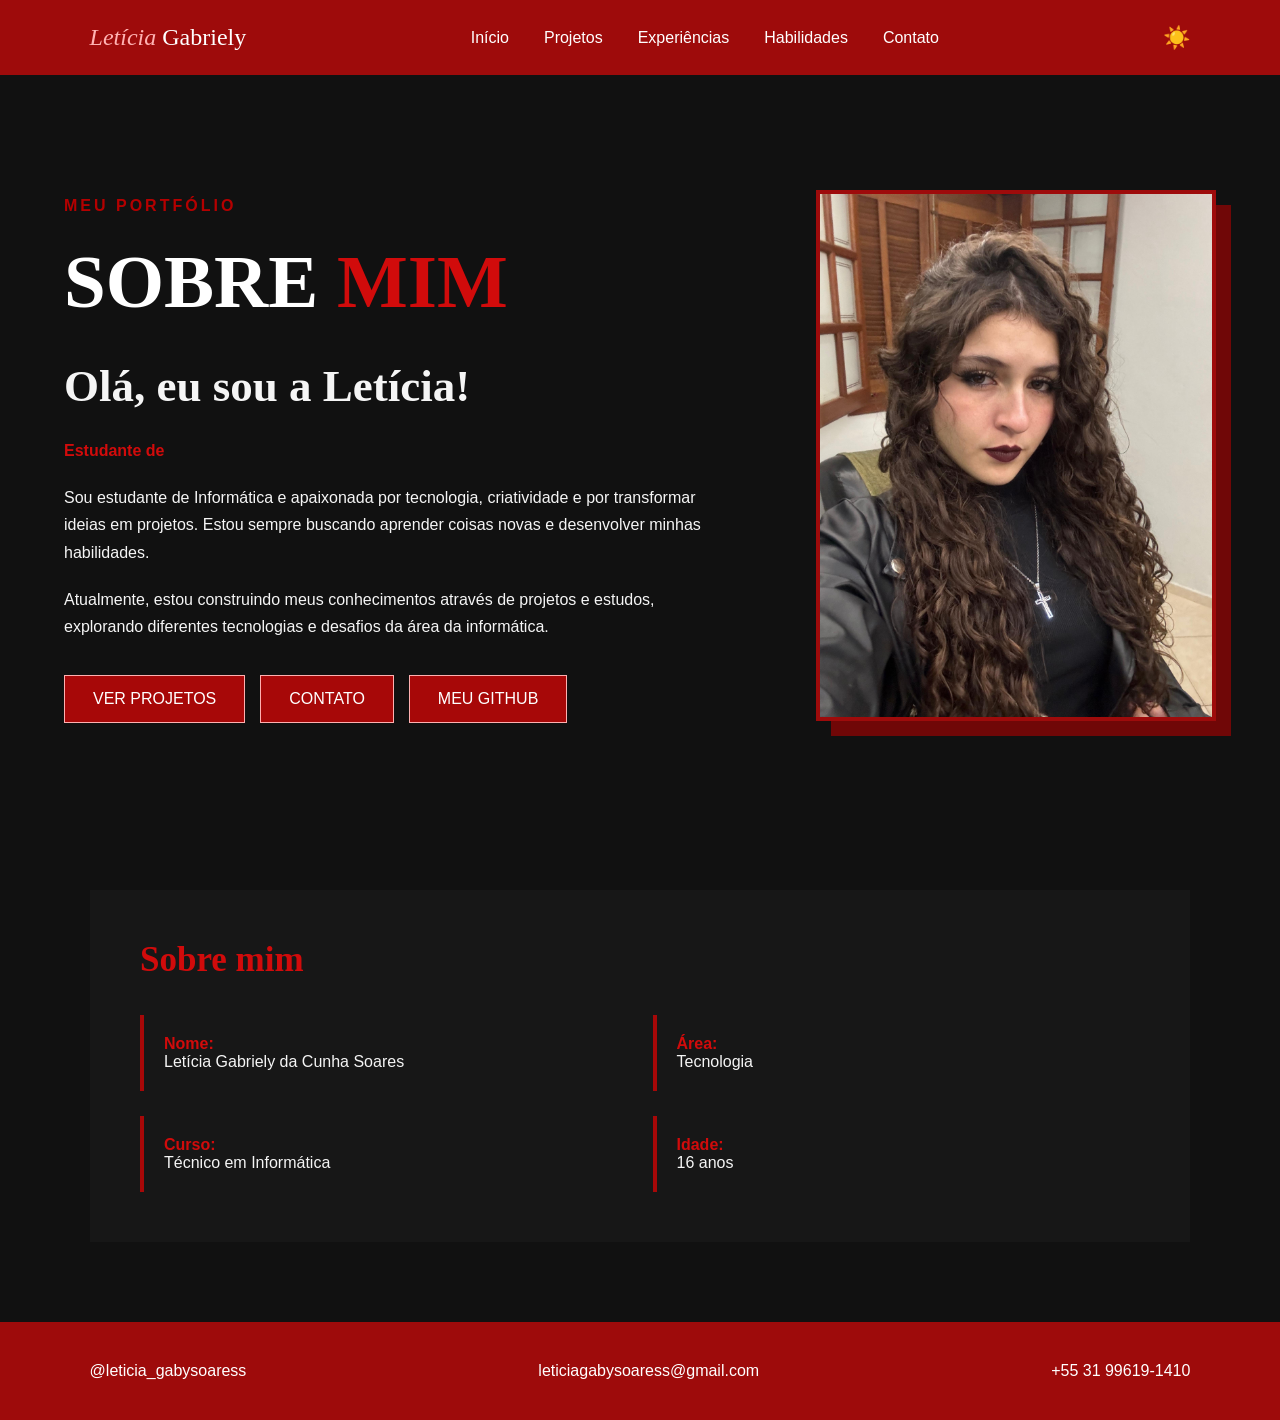
<file: index.html>
<!DOCTYPE html>
<html lang="pt-BR">

<head>
<meta charset="UTF-8">
<meta name="viewport" content="width=device-width, initial-scale=1.0">

<title>Portfólio - Letícia Gabriely</title>

<link rel="stylesheet" href="style.css">
</head>

<body>


<header>

<nav class="navbar">

<a href="index.html" class="logo">
<span>Letícia</span> Gabriely
</a>

<button class="menu-btn" id="menuBtn">
☰
</button>

<ul class="nav-links" id="navLinks">
<li><a href="index.html">Início</a></li>
<li><a href="projetos.html">Projetos</a></li>
<li><a href="experiencias.html">Experiências</a></li>
<li><a href="habilidades.html">Habilidades</a></li>
<li><a href="contato.html">Contato</a></li>
</ul>

<button id="themeBtn" class="theme-btn">
☀️
</button>

</nav>

</header>


<main>

<section class="hero">

<div class="hero-text">

<p class="small-title">
MEU PORTFÓLIO 
</p>

<h1>
SOBRE <span>MIM</span>
</h1>

<h2>
Olá, eu sou a Letícia!
</h2>

<p class="typing">
<span id="typingText"></span>
</p>

<p>
Sou estudante de Informática e apaixonada por tecnologia,
criatividade e por transformar ideias em projetos.
Estou sempre buscando aprender coisas novas e desenvolver
minhas habilidades.
</p>

<p>
Atualmente, estou construindo meus conhecimentos através
de projetos e estudos, explorando diferentes tecnologias
e desafios da área da informática.
</p>

<div class="buttons">

<a href="projetos.html" class="btn">
VER PROJETOS
</a>

<a href="contato.html" class="btn">
CONTATO
</a>

<a href="https://github.com/" target="_blank" class="btn">
MEU GITHUB
</a>

</div>

</div>


<div class="hero-image">

<img src="WhatsApp Image 2026-09-04 at 19.53.06.jpeg" alt="Foto de Letícia">

</div>

</section>


<section class="about">

<h2>Sobre mim</h2>

<div class="about-grid">

<div>
<strong>Nome:</strong>
<p>Letícia Gabriely da Cunha Soares</p>
</div>

<div>
<strong>Área:</strong>
<p>Tecnologia</p>
</div>

<div>
<strong>Curso:</strong>
<p>Técnico em Informática</p>
</div>

<div>
<strong>Idade:</strong>
<p>16 anos</p>
</div>

</div>

</section>

</main>



<footer>

<p>@leticia_gabysoaress</p>

<p>leticiagabysoaress@gmail.com</p>

<p>+55 31 99619-1410</p>

</footer>


<button id="topBtn" class="top-btn">
↑
</button>


<script src="script.js"></script>

</body>

</html>
</file>
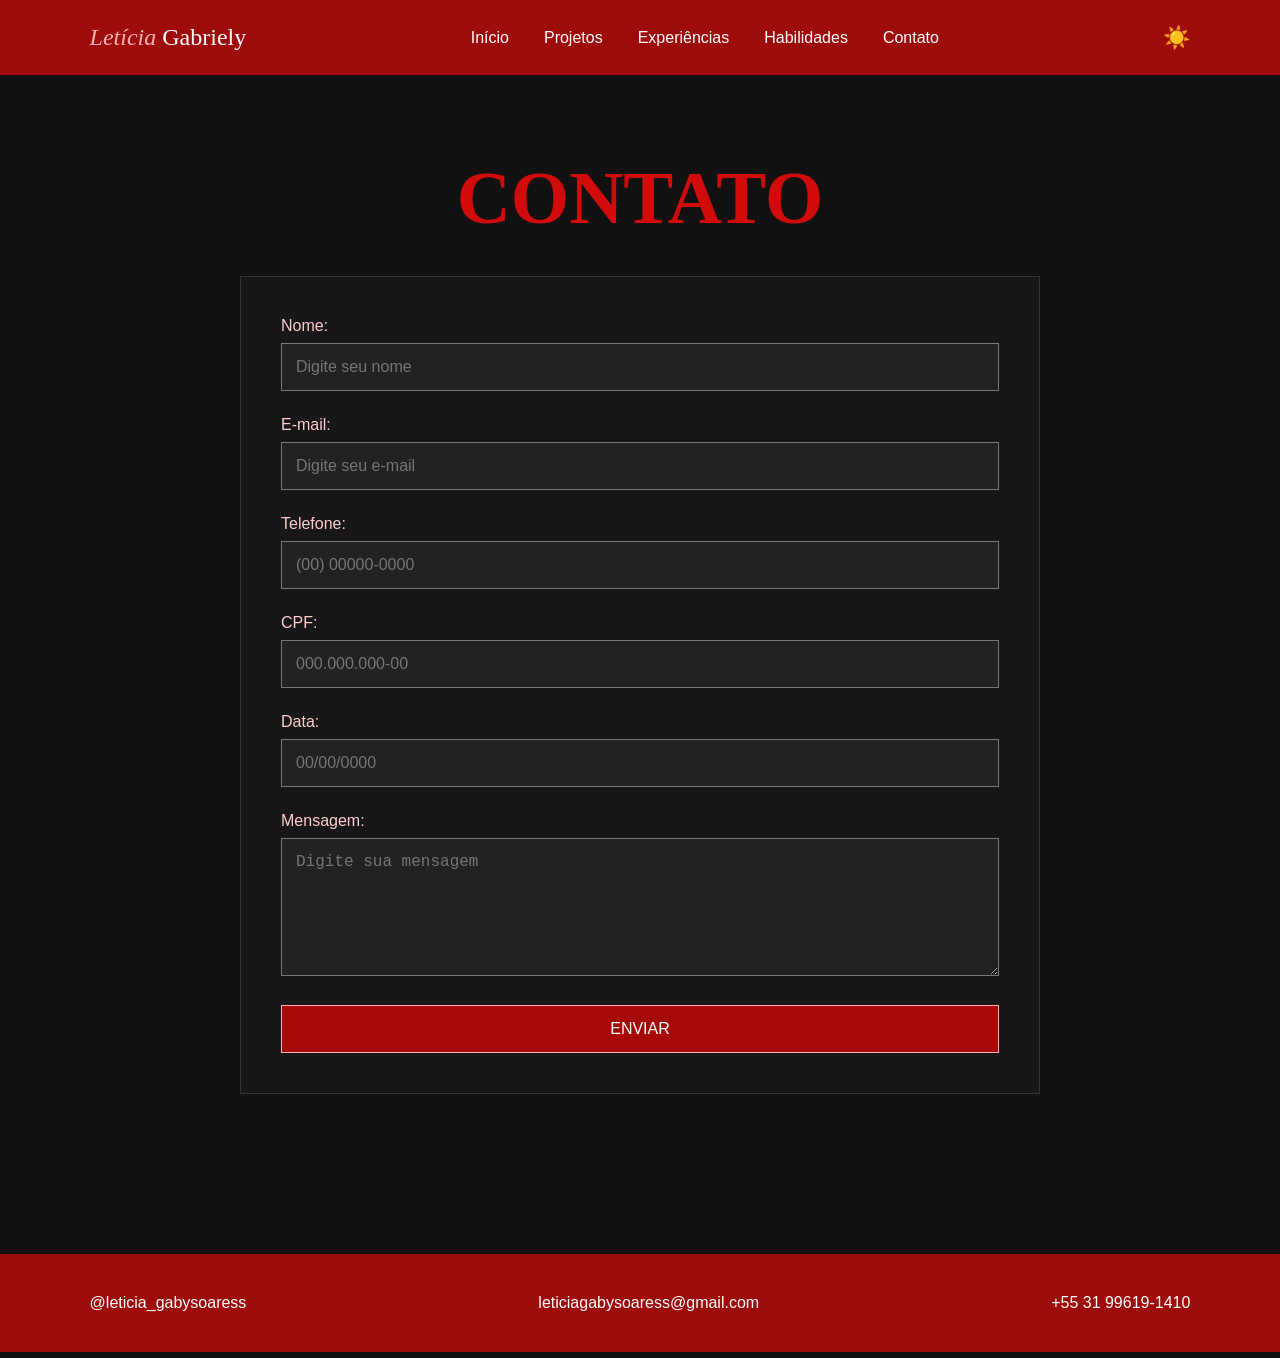
<file: contato.html>
<!DOCTYPE html>
<html lang="pt-BR">

<head>

<meta charset="UTF-8">

<meta name="viewport" content="width=device-width, initial-scale=1.0">

<title>Contato - Letícia Gabriely</title>

<link rel="stylesheet" href="style.css">

</head>

<body>

<header>

<nav class="navbar">

<a href="index.html" class="logo">
<span>Letícia</span> Gabriely
</a>

<button class="menu-btn" id="menuBtn">
☰
</button>

<ul class="nav-links" id="navLinks">

<li><a href="index.html">Início</a></li>

<li><a href="projetos.html">Projetos</a></li>

<li><a href="experiencias.html">Experiências</a></li>

<li><a href="habilidades.html">Habilidades</a></li>

<li><a href="contato.html">Contato</a></li>

</ul>

<button id="themeBtn" class="theme-btn">
☀️
</button>

</nav>

</header>


<main>

<section class="contact-section">

<h1><span>CONTATO</span></h1>


<form id="contactForm" class="contact-form">


<div class="form-group">

<label for="nome">
Nome:
</label>

<input
type="text"
id="nome"
name="nome"
placeholder="Digite seu nome"
required
>

</div>


<div class="form-group">

<label for="email">
E-mail:
</label>

<input
type="email"
id="email"
name="email"
placeholder="Digite seu e-mail"
required
>

</div>


<div class="form-group">

<label for="telefone">
Telefone:
</label>

<input
type="text"
id="telefone"
name="telefone"
placeholder="(00) 00000-0000"
maxlength="15"
required
>

</div>


<div class="form-group">

<label for="cpf">
CPF:
</label>

<input
type="text"
id="cpf"
name="cpf"
placeholder="000.000.000-00"
maxlength="14"
>

</div>


<div class="form-group">

<label for="data">
Data:
</label>

<input
type="text"
id="data"
name="data"
placeholder="00/00/0000"
maxlength="10"
>

</div>


<div class="form-group">

<label for="mensagem">
Mensagem:
</label>

<textarea
id="mensagem"
name="mensagem"
rows="6"
placeholder="Digite sua mensagem"
required
></textarea>

</div>


<button
type="submit"
class="btn submit-btn"
>
ENVIAR
</button>


</form>

</section>

</main>



<div class="modal" id="formModal">

<div class="modal-content">

<button
class="close-modal"
id="closeFormModal"
>
×
</button>

<h2>Mensagem enviada! ❤️</h2>

<p>
Obrigada pelo contato!
Sua mensagem foi registrada.
</p>

<button
class="btn"
id="formModalOk"
>
OK
</button>

</div>

</div>


<footer>

<p>@leticia_gabysoaress</p>

<p>leticiagabysoaress@gmail.com</p>

<p>+55 31 99619-1410</p>

</footer>


<button id="topBtn" class="top-btn">
↑
</button>


<script src="script.js"></script>

</body>

</html>
</file>
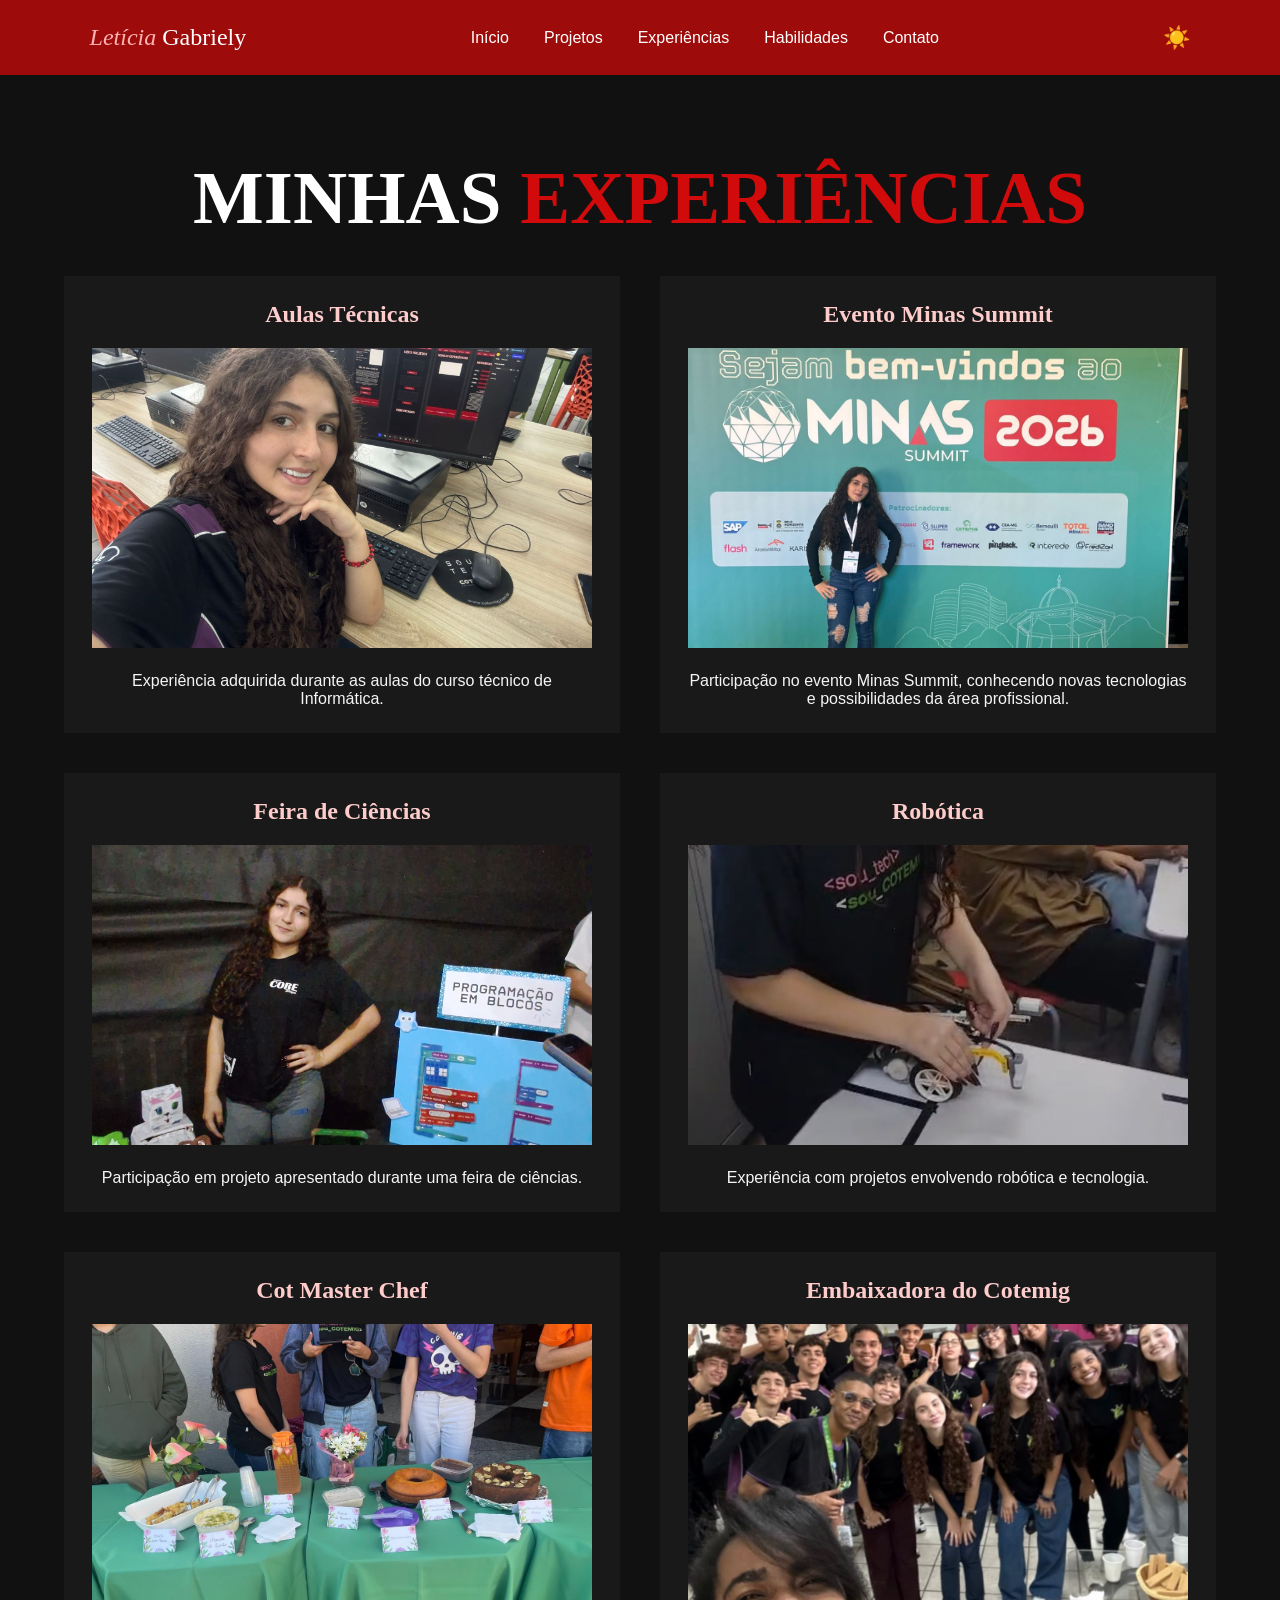
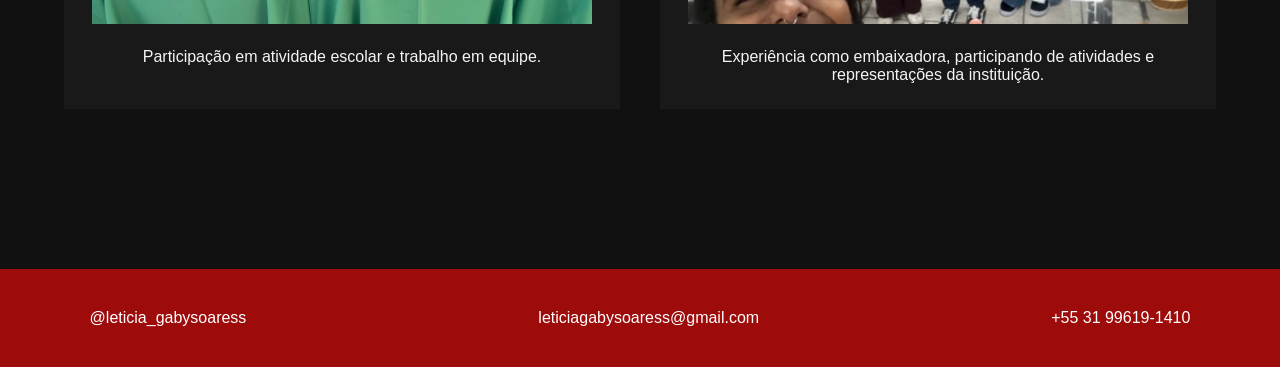
<file: experiencias.html>
<!DOCTYPE html>
<html lang="pt-BR">

<head>

<meta charset="UTF-8">

<meta name="viewport" content="width=device-width, initial-scale=1.0">

<title>Experiências - Letícia Gabriely</title>

<link rel="stylesheet" href="style.css">

</head>

<body>

<header>

<nav class="navbar">

<a href="index.html" class="logo">
<span>Letícia</span> Gabriely
</a>

<button class="menu-btn" id="menuBtn">
☰
</button>

<ul class="nav-links" id="navLinks">

<li><a href="index.html">Início</a></li>

<li><a href="projetos.html">Projetos</a></li>

<li><a href="experiencias.html">Experiências</a></li>

<li><a href="habilidades.html">Habilidades</a></li>

<li><a href="contato.html">Contato</a></li>

</ul>

<button id="themeBtn" class="theme-btn">
☀️
</button>

</nav>

</header>


<main>

<section class="page-section">

<h1>MINHAS <span>EXPERIÊNCIAS</span></h1>


<div class="experience-grid">


<article class="experience-card reveal">

<h2>Aulas Técnicas</h2>

<img
src="WhatsApp Image 2026-09-04 at 18.44.09.jpeg"
alt="Aulas técnicas"
>

<p>
Experiência adquirida durante as aulas do curso
técnico de Informática.
</p>

</article>


<article class="experience-card reveal">

<h2>Evento Minas Summit</h2>

<img
src="WhatsApp Image 2026-09-04 at 19.29.33.jpeg"
alt="Minas Summit"
>

<p>
Participação no evento Minas Summit,
conhecendo novas tecnologias e possibilidades
da área profissional.
</p>

</article>


<article class="experience-card reveal">

<h2>Feira de Ciências</h2>

<img
src="20241029_195147.jpg"
alt="Feira de Ciências"
>

<p>
Participação em projeto apresentado durante
uma feira de ciências.
</p>

</article>


<article class="experience-card reveal">

<h2>Robótica</h2>

<img
src="WhatsApp Image 2026-09-04 at 18.43.17.jpeg"
alt="Projeto de robótica"
>

<p>
Experiência com projetos envolvendo robótica
e tecnologia.
</p>

</article>


<article class="experience-card reveal">

<h2>Cot Master Chef</h2>

<img
src="WhatsApp Image 2026-09-04 at 19.44.10.jpeg"
alt="Cot Master Chef"
>

<p>
Participação em atividade escolar e trabalho
em equipe.
</p>

</article>


<article class="experience-card reveal">

<h2>Embaixadora do Cotemig</h2>

<img
src="WhatsApp Image 2026-09-04 at 19.46.04.jpeg"
alt="Embaixadora do Cotemig"
>

<p>
Experiência como embaixadora, participando de
atividades e representações da instituição.
</p>

</article>

</div>

</section>

</main>


<footer>

<p>@leticia_gabysoaress</p>

<p>leticiagabysoaress@gmail.com</p>

<p>+55 31 99619-1410</p>

</footer>


<button id="topBtn" class="top-btn">
↑
</button>


<script src="script.js"></script>

</body>

</html>
</file>
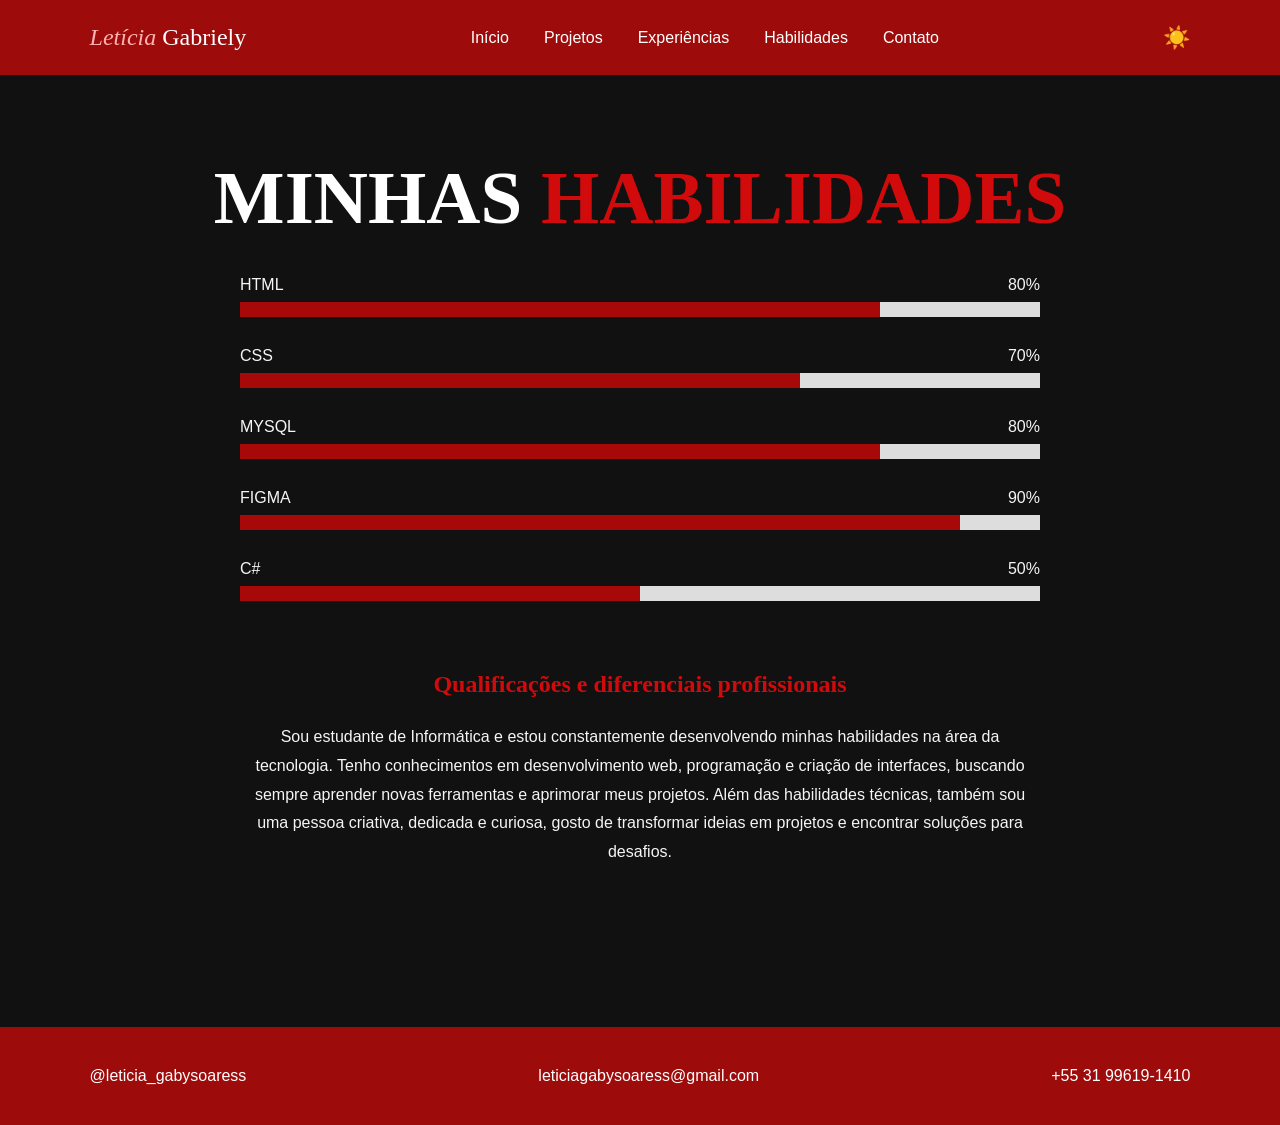
<file: habilidades.html>
<!DOCTYPE html>
<html lang="pt-BR">

<head>

<meta charset="UTF-8">

<meta name="viewport" content="width=device-width, initial-scale=1.0">

<title>Habilidades - Letícia Gabriely</title>

<link rel="stylesheet" href="style.css">

</head>

<body>

<header>

<nav class="navbar">

<a href="index.html" class="logo">
<span>Letícia</span> Gabriely
</a>

<button class="menu-btn" id="menuBtn">
☰
</button>

<ul class="nav-links" id="navLinks">

<li><a href="index.html">Início</a></li>

<li><a href="projetos.html">Projetos</a></li>

<li><a href="experiencias.html">Experiências</a></li>

<li><a href="habilidades.html">Habilidades</a></li>

<li><a href="contato.html">Contato</a></li>

</ul>

<button id="themeBtn" class="theme-btn">
☀️
</button>

</nav>

</header>


<main>

<section class="page-section skills-page">

<h1>MINHAS <span>HABILIDADES</span></h1>


<div class="skills-container">


<div class="skill">

<div class="skill-info">

<span>HTML</span>

<span>80%</span>

</div>

<div class="skill-bar">

<div
class="skill-progress"
data-progress="80">
</div>

</div>

</div>


<div class="skill">

<div class="skill-info">

<span>CSS</span>

<span>70%</span>

</div>

<div class="skill-bar">

<div
class="skill-progress"
data-progress="70">
</div>

</div>

</div>


<div class="skill">

<div class="skill-info">

<span>MYSQL</span>

<span>80%</span>

</div>

<div class="skill-bar">

<div
class="skill-progress"
data-progress="80">
</div>

</div>

</div>


<div class="skill">

<div class="skill-info">

<span>FIGMA</span>

<span>90%</span>

</div>

<div class="skill-bar">

<div
class="skill-progress"
data-progress="90">
</div>

</div>

</div>


<div class="skill">

<div class="skill-info">

<span>C#</span>

<span>50%</span>

</div>

<div class="skill-bar">

<div
class="skill-progress"
data-progress="50">
</div>

</div>

</div>


</div>


<div class="qualification reveal">

<h2>
Qualificações e diferenciais profissionais
</h2>

<p>

Sou estudante de Informática e estou constantemente
desenvolvendo minhas habilidades na área da tecnologia.

Tenho conhecimentos em desenvolvimento web,
programação e criação de interfaces, buscando sempre
aprender novas ferramentas e aprimorar meus projetos.

Além das habilidades técnicas, também sou uma pessoa
criativa, dedicada e curiosa, gosto de transformar
ideias em projetos e encontrar soluções para desafios.

</p>

</div>

</section>

</main>


<footer>

<p>@leticia_gabysoaress</p>

<p>leticiagabysoaress@gmail.com</p>

<p>+55 31 99619-1410</p>

</footer>


<button id="topBtn" class="top-btn">
↑
</button>


<script src="script.js"></script>

</body>

</html>
</file>
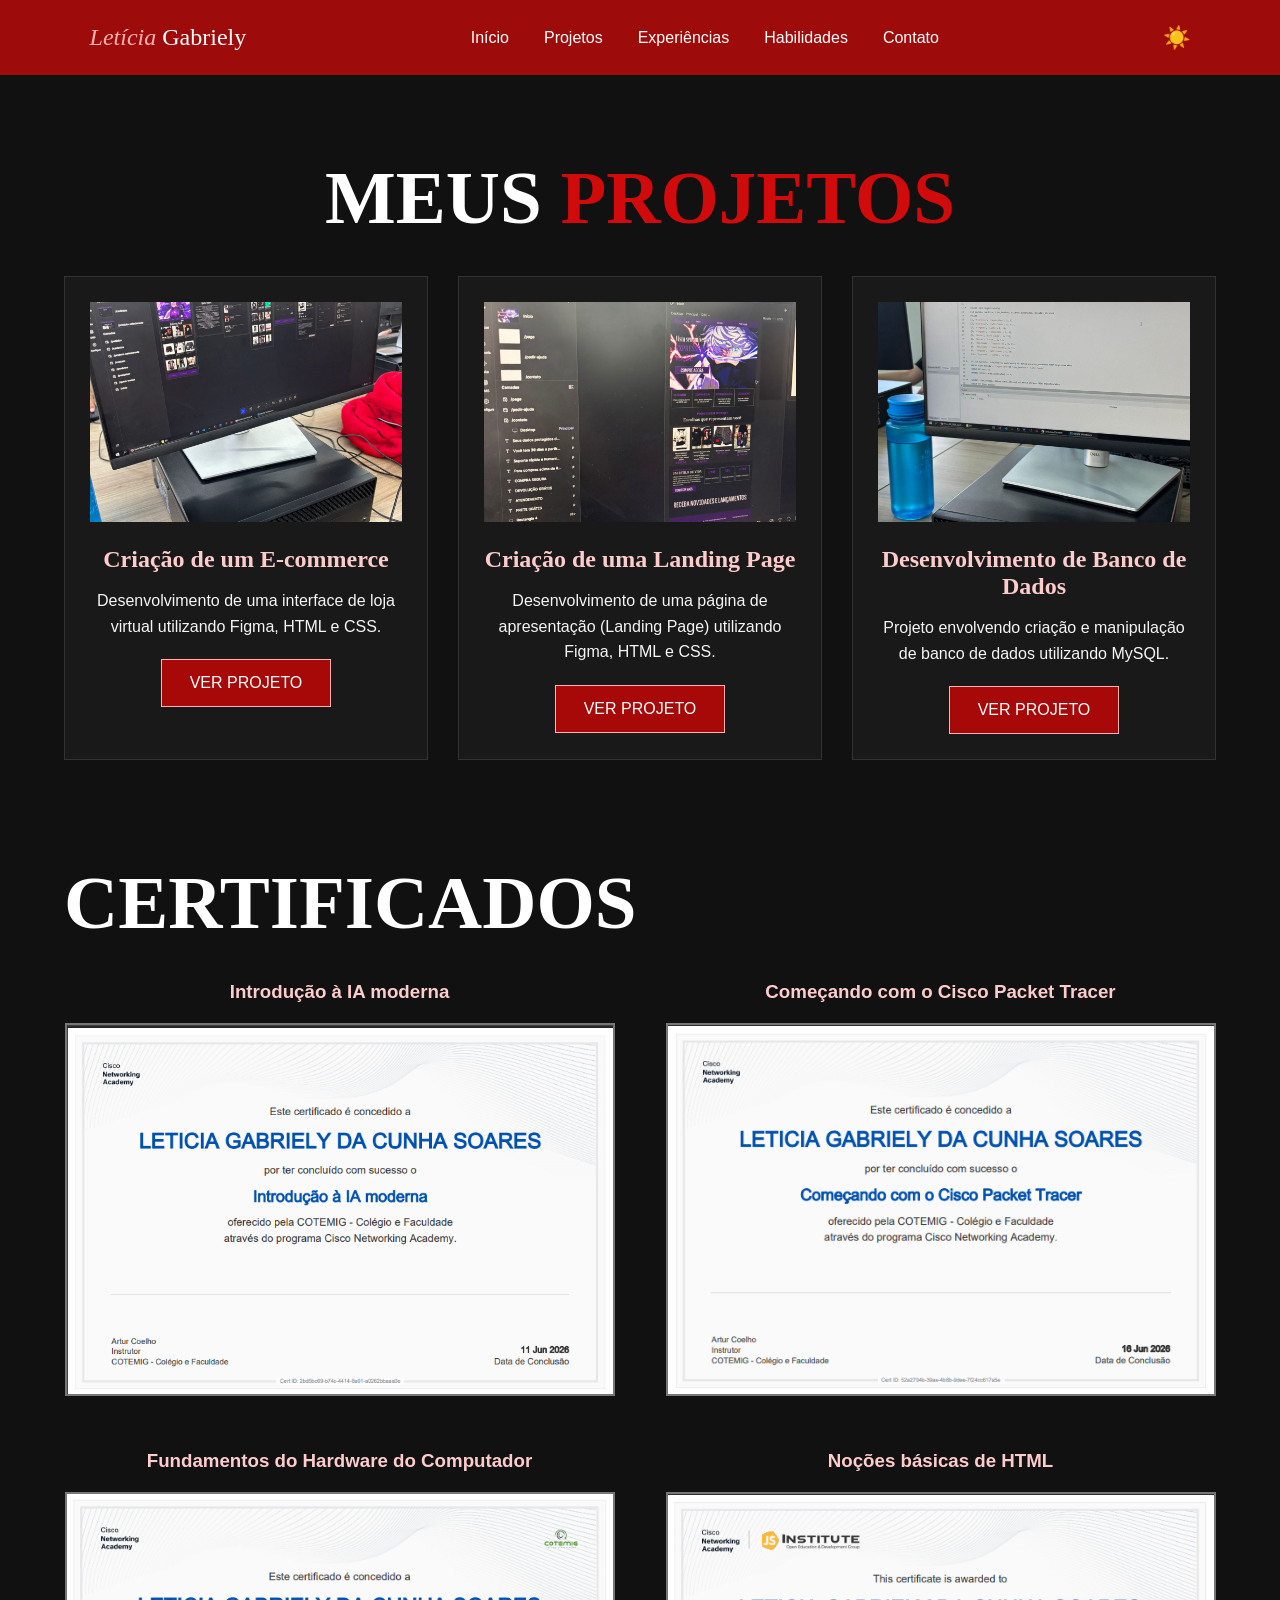
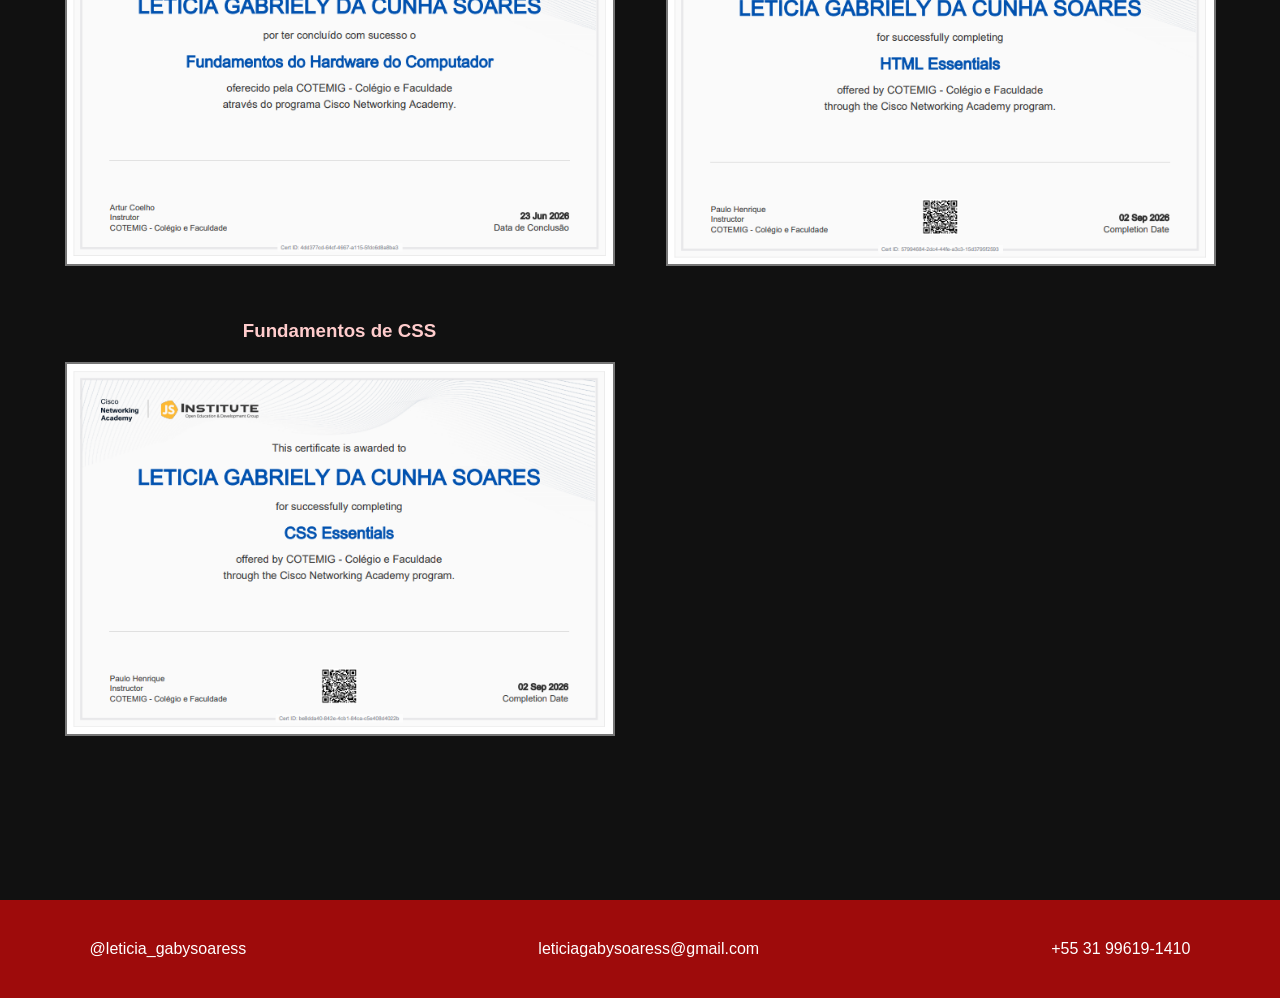
<file: projetos.html>
<!DOCTYPE html>
<html lang="pt-BR">

<head>

<meta charset="UTF-8">

<meta name="viewport" content="width=device-width, initial-scale=1.0">

<title>Projetos - Letícia Gabriely</title>

<link rel="stylesheet" href="style.css">

</head>

<body>

<header>

<nav class="navbar">

<a href="index.html" class="logo">
<span>Letícia</span> Gabriely
</a>

<button class="menu-btn" id="menuBtn">
☰
</button>

<ul class="nav-links" id="navLinks">

<li>
<a href="index.html">Início</a>
</li>

<li>
<a href="projetos.html">Projetos</a>
</li>

<li>
<a href="experiencias.html">Experiências</a>
</li>

<li>
<a href="habilidades.html">Habilidades</a>
</li>

<li>
<a href="contato.html">Contato</a>
</li>

</ul>

<button id="themeBtn" class="theme-btn">
☀️
</button>

</nav>

</header>


<main>

<section class="page-section">

<h1>MEUS <span>PROJETOS</span></h1>

<div class="projects-grid">



<article class="project-card reveal">

<img
src="WhatsApp Image 2026-09-04 at 18.43.37.jpeg"
alt="Projeto e-commerce"
>

<h2>Criação de um E-commerce</h2>

<p>
Desenvolvimento de uma interface de loja virtual
utilizando Figma, HTML e CSS.
</p>

<button
class="btn project-btn"
data-title="Criação de um E-commerce"
data-description="Projeto desenvolvido durante o curso técnico utilizando o Figma, HTML e CSS para criar uma interface de loja virtual."
>
VER PROJETO
</button>

</article>



<article class="project-card reveal">

<img
src="WhatsApp Image 2026-09-04 at 18.43.51.jpeg"
alt="Projeto landing page"
>

<h2>Criação de uma Landing Page</h2>

<p>
Desenvolvimento de uma página de apresentação (Landing Page)
utilizando Figma, HTML e CSS.
</p>

<button
class="btn project-btn"
data-title="Criação de uma Landing Page"
data-description="Landing Page criada para praticar estrutura de Design e organização de elementos com o Figma e depois reproduzindo com HTML e CSS."
>
VER PROJETO
</button>

</article>



<article class="project-card reveal">

<img
src="WhatsApp Image 2026-09-04 at 18.43.59.jpeg"
alt="Banco de dados"
>

<h2>Desenvolvimento de Banco de Dados</h2>

<p>
Projeto envolvendo criação e manipulação
de banco de dados utilizando MySQL.
</p>

<button
class="btn project-btn"
data-title="Banco de Dados"
data-description="Projeto desenvolvido utilizando conceitos de banco de dados, tabelas, relacionamentos e consultas SQL."
>
VER PROJETO
</button>

</article>

</div>



<section class="certificates">

<h1>CERTIFICADOS</h1>

<div class="certificate-grid">

<div class="certificate reveal">

<h3>Introdução à IA moderna</h3>

<img
src="Captura de tela 2026-09-04 201404.png"
alt="Certificado de IA"
>

</div>


<div class="certificate reveal">

<h3>Começando com o Cisco Packet Tracer</h3>

<img
src="Captura de tela 2026-09-04 202444.png"
alt="Certificado Cisco Packet Tracer"
>

</div>


<div class="certificate reveal">

<h3>Fundamentos do Hardware do Computador</h3>

<img
src="Captura de tela 2026-09-04 202552.png"
alt="Certificado de hardware"
>

</div>


<div class="certificate reveal">

<h3>Noções básicas de HTML</h3>

<img
src="Captura de tela 2026-09-04 202644.png"
alt="Certificado HTML"
>

</div>


<div class="certificate reveal">

<h3>Fundamentos de CSS</h3>

<img
src="Captura de tela 2026-09-04 202733.png"
alt="Certificado CSS"
>

</div>

</div>

</section>

</section>

</main>



<div class="modal" id="projectModal">

<div class="modal-content">

<button class="close-modal" id="closeModal">
×
</button>

<h2 id="modalTitle">
Projeto
</h2>

<p id="modalDescription">
Descrição do projeto.
</p>

<button class="btn" id="modalOk">
FECHAR
</button>

</div>

</div>


<footer>

<p>@leticia_gabysoaress</p>

<p>leticiagabysoaress@gmail.com</p>

<p>+55 31 99619-1410</p>

</footer>


<button id="topBtn" class="top-btn">
↑
</button>


<script src="script.js"></script>

</body>

</html>
</file>
<file: style.css>
* {
margin: 0;
padding: 0;
box-sizing: border-box;
}


html {
scroll-behavior: smooth;
}


body {

font-family: Arial, Helvetica, sans-serif;

background: #111;

color: #f5f5f5;

transition:
background 0.3s,
color 0.3s;

min-height: 100vh;
}


body.light {

background: #eeeeee;

color: #222;

}


header {

width: 100%;

position: sticky;

top: 0;

z-index: 1000;

}


.navbar {

width: 100%;

min-height: 75px;

padding: 0 7%;

display: flex;

align-items: center;

justify-content: space-between;

background: #9e0b0b;

}


.logo {

color: white;

text-decoration: none;

font-size: 24px;

font-family: Georgia, serif;

}


.logo span {

color: #ffb3b3;

font-style: italic;

}


.nav-links {

display: flex;

gap: 35px;

list-style: none;

}


.nav-links a {

color: white;

text-decoration: none;

font-size: 16px;

transition: 0.3s;

}


.nav-links a:hover {

color: #ffb3b3;

}


.theme-btn {

border: none;

background: transparent;

font-size: 22px;

cursor: pointer;

}


.menu-btn {

display: none;

border: none;

background: transparent;

color: white;

font-size: 28px;

cursor: pointer;

}




main {

width: 100%;

}


.hero {

min-height: 85vh;

width: 90%;

max-width: 1200px;

margin: auto;

padding: 80px 0;

display: flex;

align-items: center;

justify-content: space-between;

gap: 60px;

}


.hero-text {

flex: 1;

}


.small-title {

color: #b40000;

font-weight: bold;

letter-spacing: 3px;

margin-bottom: 20px;

}


h1 {

font-family: Georgia, serif;

font-size: clamp(40px, 6vw, 75px);

margin-bottom: 35px;

color: #fff;

}


body.light h1 {
color: #000;
}

h1 span {

color: #d10b0b;

}


.hero h2 {

font-family: Georgia, serif;

font-size: clamp(28px, 4vw, 45px);

margin-bottom: 25px;

}


.hero p {

line-height: 1.7;

margin-bottom: 20px;

max-width: 650px;

}


.typing {

color: #d10b0b;

font-weight: bold;

min-height: 25px;

}



.hero-image {

flex: 0 0 400px;

}


.hero-image img {

width: 100%;

border: 4px solid #9e0b0b;

box-shadow: 15px 15px 0 #700707;

}



.buttons {

display: flex;

flex-wrap: wrap;

gap: 15px;

margin-top: 35px;

}


.btn {

display: inline-block;

padding: 14px 28px;

background: #a70808;

color: white;

border: 1px solid #ffb0b0;

text-decoration: none;

cursor: pointer;

font-size: 16px;

transition: 0.3s;

}


.btn:hover {

background: #d20c0c;

transform: translateY(-3px);

}



.about {

width: 90%;

max-width: 1100px;

margin: 50px auto;

padding: 50px;

background: #171717;

}


.about h2 {

color: #d10b0b;

font-family: Georgia, serif;

font-size: 35px;

margin-bottom: 35px;

}


.about-grid {

display: grid;

grid-template-columns:
repeat(2, 1fr);

gap: 25px;

}


.about-grid div {

padding: 20px;

border-left: 4px solid #a70808;

}


.about-grid strong {

color: #d10b0b;

}



.page-section {

width: 90%;

max-width: 1200px;

margin: auto;

padding: 80px 0;

}


.page-section > h1 {

text-align: center;

}



.projects-grid {

display: grid;

grid-template-columns:
repeat(3, 1fr);

gap: 30px;

}


.project-card {

background: #191919;

padding: 25px;

text-align: center;

border: 1px solid #333;

transition: 0.4s;

}


.project-card:hover {

transform: translateY(-10px);

border-color: #a70808;

}


.project-card img {

width: 100%;

height: 220px;

object-fit: cover;

margin-bottom: 20px;

}


.project-card h2 {

color: #ffcccc;

font-family: Georgia, serif;

margin-bottom: 15px;

}


.project-card p {

line-height: 1.6;

margin-bottom: 20px;

}



.certificates {

margin-top: 100px;

}


.certificate-grid {

display: grid;

grid-template-columns:
repeat(2, 1fr);

gap: 50px;

}


.certificate {

text-align: center;

}


.certificate h3 {

color: #ffcccc;

margin-bottom: 20px;

}


.certificate img {

width: 100%;

max-width: 550px;

border: 2px solid #777;

}



.experience-grid {

display: grid;

grid-template-columns:
repeat(2, 1fr);

gap: 40px;

}


.experience-card {

text-align: center;

padding: 25px;

background: #191919;

}


.experience-card img {

width: 100%;

max-width: 500px;

height: 300px;

object-fit: cover;

margin: 20px 0;

}


.experience-card h2 {

color: #ffcccc;

font-family: Georgia, serif;

}



.skills-container {

max-width: 800px;

margin: auto;

}


.skill {

margin-bottom: 30px;

}


.skill-info {

display: flex;

justify-content: space-between;

margin-bottom: 8px;

}


.skill-bar {

height: 15px;

background: #ddd;

}


.skill-progress {

height: 100%;

width: 0;

background: #a70808;

transition: width 1.5s ease;

}


.qualification {

max-width: 800px;

margin: 70px auto 0;

text-align: center;

}


.qualification h2 {

color: #d10b0b;

font-family: Georgia, serif;

margin-bottom: 25px;

}


.qualification p {

line-height: 1.8;

}



.contact-section {

width: 90%;

max-width: 800px;

margin: auto;

padding: 80px 0;

}


.contact-section h1 {

text-align: center;

}


.contact-form {

background: #171717;

padding: 40px;

border: 1px solid #333;

}


.form-group {

margin-bottom: 25px;

}


.form-group label {

display: block;

margin-bottom: 8px;

color: #ffcccc;

}


.form-group input,
.form-group textarea {

width: 100%;

padding: 14px;

background: #222;

color: white;

border: 1px solid #777;

outline: none;

font-size: 16px;

}


.form-group input:focus,
.form-group textarea:focus {

border-color: #c00;

}


.submit-btn {

width: 100%;

}



.modal {

display: none;

position: fixed;

inset: 0;

background: rgba(0, 0, 0, 0.8);

z-index: 2000;

align-items: center;

justify-content: center;

padding: 20px;

}


.modal.active {

display: flex;

}


.modal-content {

position: relative;

width: 100%;

max-width: 550px;

background: #181818;

padding: 45px;

text-align: center;

border: 2px solid #a70808;

animation: modalAnimation 0.3s;

}


.modal-content h2 {

color: #e20b0b;

font-family: Georgia, serif;

margin-bottom: 20px;

}


.modal-content p {

line-height: 1.7;

margin-bottom: 25px;

}


.close-modal {

position: absolute;

right: 15px;

top: 10px;

background: none;

border: none;

color: white;

font-size: 30px;

cursor: pointer;

}


@keyframes modalAnimation {

from {

opacity: 0;

transform: scale(0.8);

}

to {

opacity: 1;

transform: scale(1);

}

}


.reveal {

opacity: 0;

transform: translateY(40px);

transition: 0.8s;

}


.reveal.active {

opacity: 1;

transform: translateY(0);

}


footer {

margin-top: 80px;

padding: 40px 7%;

background: #9e0b0b;

display: flex;

justify-content: space-between;

gap: 20px;

flex-wrap: wrap;

}


footer p {

color: white;

}


.top-btn {

position: fixed;

bottom: 25px;

right: 25px;

width: 45px;

height: 45px;

border: none;

border-radius: 50%;

background: #a70808;

color: white;

font-size: 22px;

cursor: pointer;

display: none;

}


.top-btn.show {

display: block;

}



body.light .project-card,
body.light .experience-card,
body.light .contact-form,
body.light .about {

background: white;

color: #222;

}


body.light .project-card h2,
body.light .experience-card h2,
body.light .certificate h3 {

color: #8d0808;

}


body.light .form-group input,
body.light .form-group textarea {

background: #eee;

color: #222;

}


body.light .modal-content {

background: white;

color: #222;

}


body.light .close-modal {

color: #222;

}



@media (max-width: 900px) {

.hero {

flex-direction: column-reverse;

text-align: center;

}


.hero-text {

display: flex;

flex-direction: column;

align-items: center;

}


.hero-image {

flex: none;

width: 350px;

max-width: 90%;

}


.projects-grid {

grid-template-columns:
repeat(2, 1fr);

}


.experience-grid {

grid-template-columns:
repeat(2, 1fr);

}

}



@media (max-width: 650px) {

.navbar {

padding: 15px 5%;

flex-wrap: wrap;

}


.menu-btn {

display: block;

order: 2;

}


.theme-btn {

order: 3;

}


.nav-links {

display: none;

width: 100%;

flex-direction: column;

gap: 0;

background: #850707;

margin-top: 15px;

}


.nav-links.active {

display: flex;

}


.nav-links li {

text-align: center;

padding: 15px;

}


.hero {

padding: 50px 0;

}


.hero-image {

width: 280px;

}


.buttons {

flex-direction: column;

width: 100%;

}


.btn {

width: 100%;

text-align: center;

}


.about {

padding: 30px 20px;

}


.about-grid {

grid-template-columns: 1fr;

}


.projects-grid {

grid-template-columns: 1fr;

}


.experience-grid {

grid-template-columns: 1fr;

}


.certificate-grid {

grid-template-columns: 1fr;

}


.contact-form {

padding: 25px 20px;

}


footer {

flex-direction: column;

text-align: center;

align-items: center;

}


h1 {

font-size: 40px;

}

}
</file>
